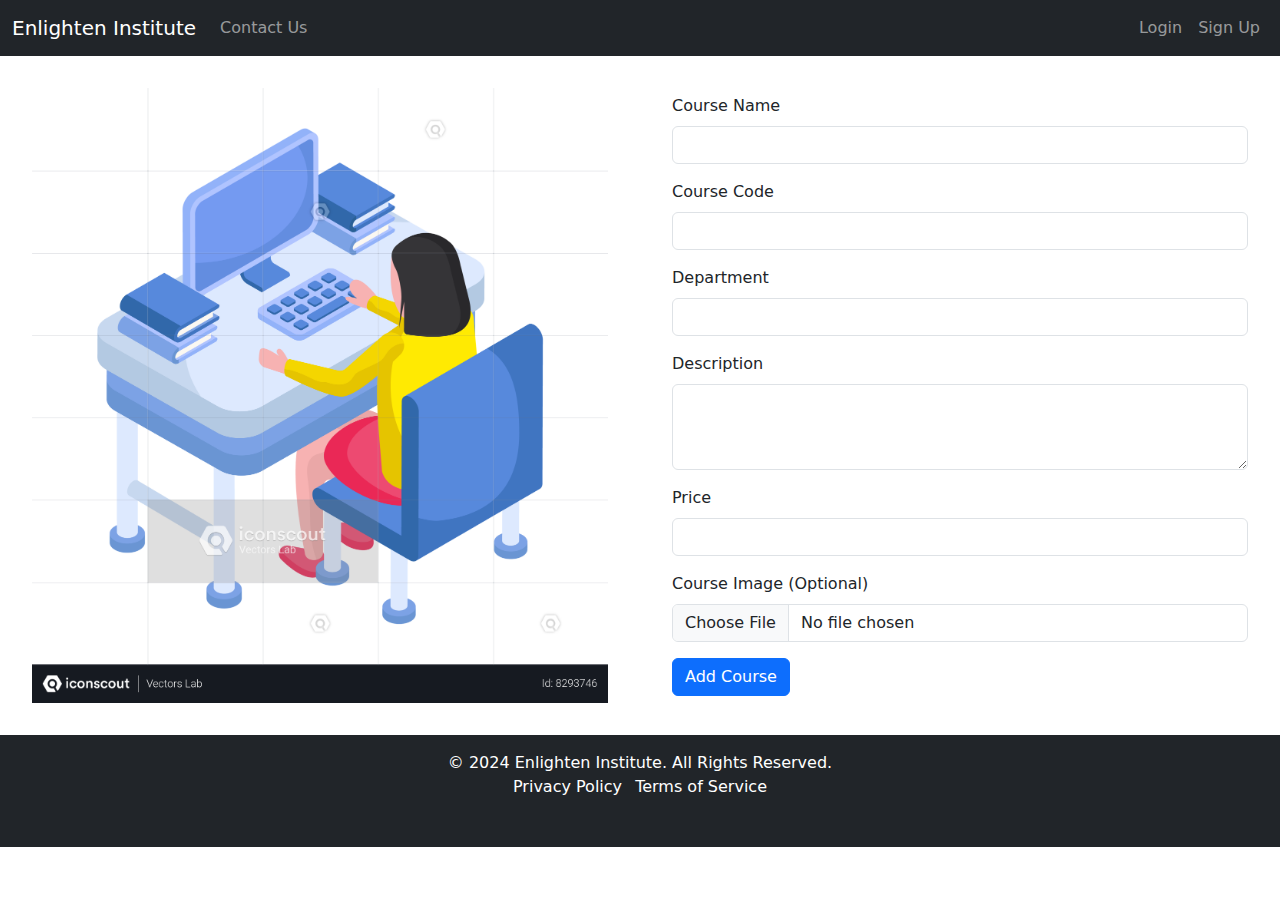
<file: add_course.html>
<!doctype html>
<html lang="en">
  <head>
    <meta charset="utf-8">
    <meta name="viewport" content="width=device-width, initial-scale=1">
    <title>Enligten E-School</title>
    <link href="https://cdn.jsdelivr.net/npm/bootstrap@5.3.3/dist/css/bootstrap.min.css" rel="stylesheet" integrity="sha384-QWTKZyjpPEjISv5WaRU9OFeRpok6YctnYmDr5pNlyT2bRjXh0JMhjY6hW+ALEwIH" crossorigin="anonymous">
  </head>
  <body>
    <!-- Navbar -->
    <div id="navbar"></div>

    <!-- add course Form -->

    <div class="d-flex flex-column flex-md-row justify-content-between align-items-center">
      <div class="w-50 m-3 p-3">
        <img src="images/Computer Class.png" alt="Sign In" class="img-fluid">
      </div>
      <div class="w-50 m-3 p-3">
        <form id="add-course" onsubmit="addCourse(event)" enctype="multipart/form-data">
          <div class="mb-3">
            <label for="course_name" class="form-label">Course Name</label>
            <input type="text" class="form-control" id="course_name" name="course_name" required>
          </div>
          <div class="mb-3">
            <label for="course_code" class="form-label">Course Code</label>
            <input type="text" class="form-control" id="course_code" name="course_code" required>
          </div>
          <div class="mb-3">
            <label for="department" class="form-label">Department</label>
            <select class="form-control" id="department" name="department" required></select>
          </div>
          <div class="mb-3">
            <label for="description" class="form-label">Description</label>
            <textarea class="form-control" id="description" rows="3" name="description" required></textarea>
          </div>
          <div class="mb-3">
            <label for="price" class="form-label">Price</label>
            <input type="number" step="0.01" class="form-control" id="price" name="price" required>
          </div>
          <div class="mb-3">
            <label for="image" class="form-label">Course Image (Optional)</label>
            <input type="file" class="form-control" id="image" name="image" accept="image/*">
          </div>
          <button type="submit" class="btn btn-primary">Add Course</button>
        </form>
      </div>
    </div>

    <div id="footer-placeholder"></div>

    <script src="./navbar.js"></script>
    <script src="./auth.js"></script>
    <script src="./app.js"></script>
    <script src="./footer.js"></script>
    <script>
        document.addEventListener("DOMContentLoaded", loadDepartmentsField);
        function loadDepartmentsField() {
        fetch("https://enlighten-institute-deployment.vercel.app/api/department/courselist/")
          .then((res) => res.json())
          .then((data) => {
            const departmentSelect = document.getElementById("department");
            data.forEach((item) => {
              const option = document.createElement("option");
              option.value = item.id;
              option.textContent = item.name;
              departmentSelect.appendChild(option);
            });
          })
          .catch((error) => {
            console.error("Error loading departments:", error);
          });}
    </script>
    <script src="https://cdn.jsdelivr.net/npm/bootstrap@5.3.3/dist/js/bootstrap.bundle.min.js" integrity="sha384-YvpcrYf0tY3lHB60NNkmXc5s9fDVZLESaAA55NDzOxhy9GkcIdslK1eN7N6jIeHz" crossorigin="anonymous"></script>
  </body>
</html>
</file>
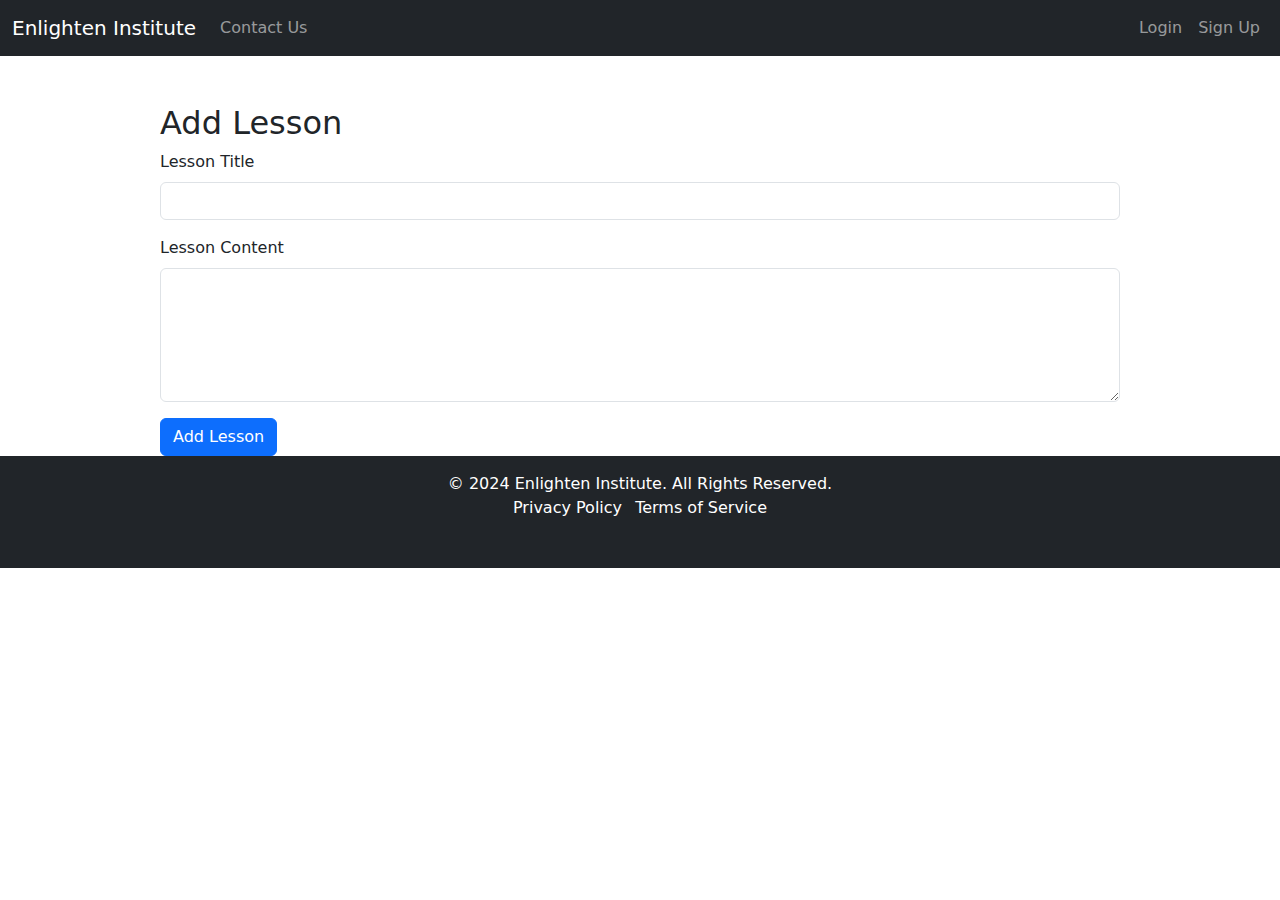
<file: add_lesson.html>
<!doctype html>
<html lang="en">
  <head>
    <meta charset="utf-8">
    <meta name="viewport" content="width=device-width, initial-scale=1">
    <title>Enligten E-School</title>
    <link href="https://cdn.jsdelivr.net/npm/bootstrap@5.3.3/dist/css/bootstrap.min.css" rel="stylesheet" integrity="sha384-QWTKZyjpPEjISv5WaRU9OFeRpok6YctnYmDr5pNlyT2bRjXh0JMhjY6hW+ALEwIH" crossorigin="anonymous">
  </head>
  <body>
    <!-- Navbar -->
    <div id="navbar"></div>

    <!-- add lesson Form -->

    <div class="mx-auto w-75 mt-5">
        <h2>Add Lesson</h2>
    <form id="add-lesson-form" onsubmit="addLesson(event)">
      <div class="mb-3">
        <label for="lesson_title" class="form-label">Lesson Title</label>
        <input type="text" class="form-control" id="lesson_title" name="lesson_title" required>
      </div>
      <div class="mb-3">
        <label for="lesson_content" class="form-label">Lesson Content</label>
        <textarea class="form-control" id="lesson_content" rows="5" name="lesson_content" required></textarea>
      </div>
      <!-- Add hidden courseId input field if needed -->
      <!-- <input type="hidden" id="course_id" name="course_id" value="1"> -->
      <button type="submit" class="btn btn-primary">Add Lesson</button>
    </form>
  </div>
    </div>

    <div id="footer-placeholder"></div>

    <script src="./navbar.js"></script>
    <script src="./auth.js"></script>
    <script src="./app.js"></script>
    <script src="./course_detail.js"></script>
    <script src="./footer.js"></script>
    <script>
      document.addEventListener("DOMContentLoaded",loadDepartments);
    </script>
    <script src="https://cdn.jsdelivr.net/npm/bootstrap@5.3.3/dist/js/bootstrap.bundle.min.js" integrity="sha384-YvpcrYf0tY3lHB60NNkmXc5s9fDVZLESaAA55NDzOxhy9GkcIdslK1eN7N6jIeHz" crossorigin="anonymous"></script>
  </body>
</html>
</file>
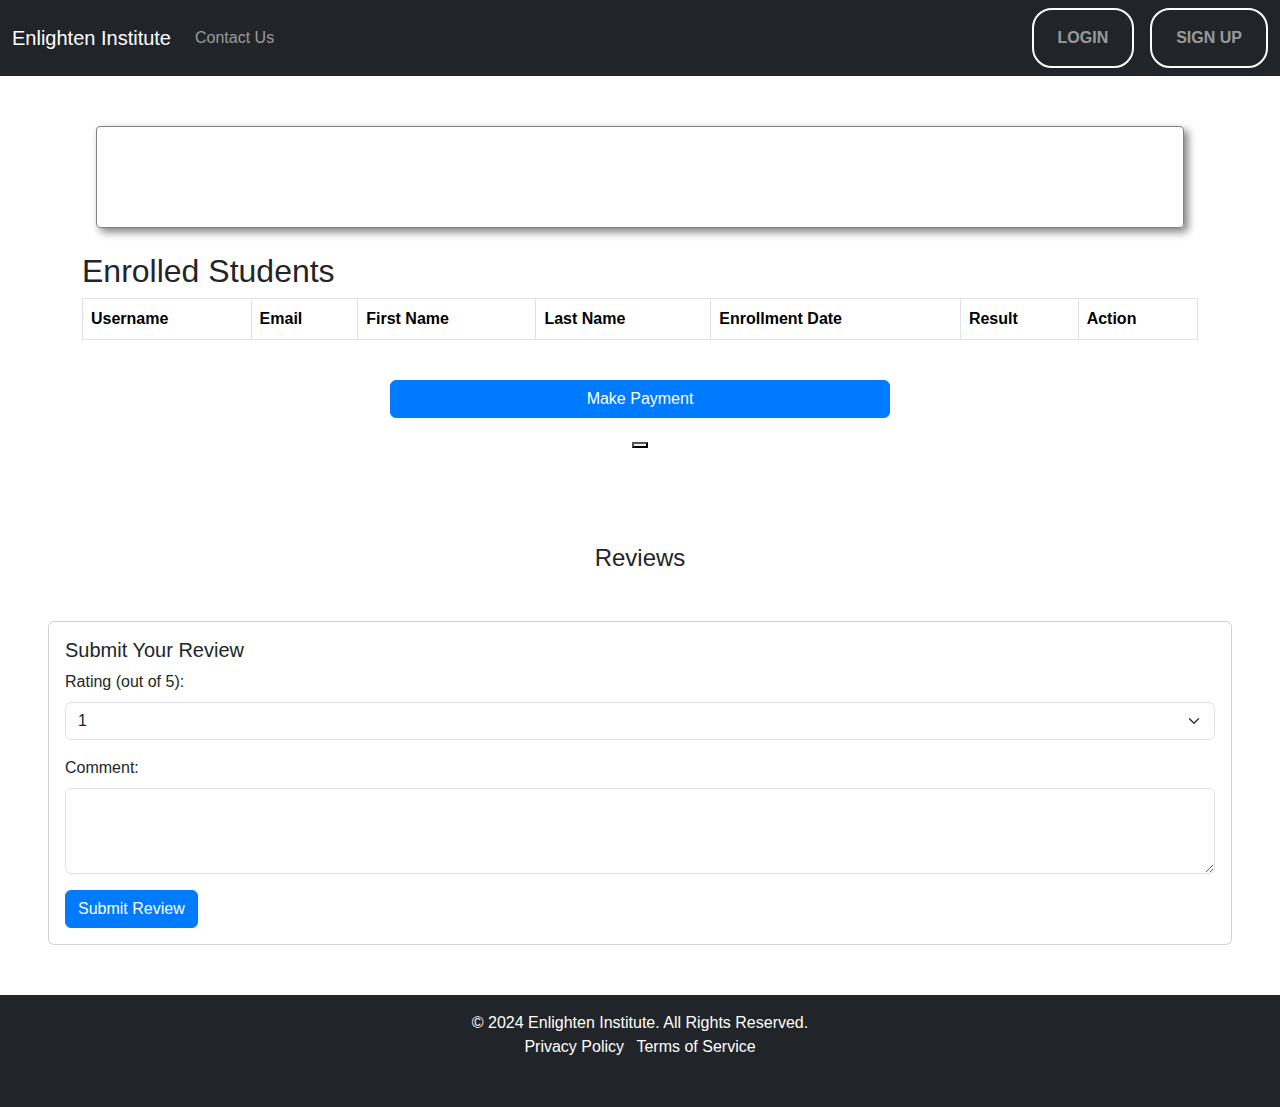
<file: course_detail.html>
<!DOCTYPE html>
<html lang="en">
  <head>
    <meta charset="utf-8" />
    <meta name="viewport" content="width=device-width, initial-scale=1" />
    <title>Enligten E-School</title>
    <link
      href="https://cdn.jsdelivr.net/npm/bootstrap@5.3.3/dist/css/bootstrap.min.css"
      rel="stylesheet"
      integrity="sha384-QWTKZyjpPEjISv5WaRU9OFeRpok6YctnYmDr5pNlyT2bRjXh0JMhjY6hW+ALEwIH"
      crossorigin="anonymous"
    />
    <link rel="stylesheet" href="./style.css" />
    <script src="https://js.stripe.com/v3/"></script>
    <script>
      // Initialize Stripe with your publishable key
      const stripe = Stripe('pk_test_51QEzLYJz8SUdaVoDYgT2H67ZOz8Jr5ozPgBHVwqyzoMWyucbIeCDksp3Vwwxwgvgxx3FbP7nmlSQCC9ekz8HVdZ700fa5wCvTx'); // Replace with your actual publishable key
  </script>
  </head>
  <body>
    <!-- Navbar -->
    <div id="navbar"></div>

    <!-- Course Detail -->
    
    <main>

      <div class="container customBox" id="result-container">
        <div id="result-con"></div>
        <div id="course-progress">
        </div>
      </div>

      <div class="container">
  
        <div id="course-detail">
  
          
        </div>
      </div>
  
      <!-- Lessons -->
  
      <div id="lessons">
  
          
      </div>

      <div class="container mt-4" id="enrolled_student">
        <h2>Enrolled Students</h2>
        <table class="table table-bordered" id="enrolled-students-table">
          <thead>
            <tr>
              <th>Username</th>
              <th>Email</th>
              <th>First Name</th>
              <th>Last Name</th>
              <th>Enrollment Date</th>
              <th>Result</th> 
              <th>Action</th> 
            </tr>
          </thead>
          <tbody id="enrolled-students-list">
            <!-- Enrolled students will be added here -->
          </tbody>
        </table>
      </div>
      
  

      <button class="btn btn-primary m-4 custom-btn" id="payment-btn" onclick="processPayment()">Make Payment<button>

    
    </main>
    
    <!-- Lesson Progress -->
    <div class="d-flex align-items-center justify-content-center"></div>
    <div class="row mx-auto m-5" id="lesson-progress"></div>

    <!-- Reviews Section -->
    <h4 class="text-center">Reviews</h4>
    <div id="reviews" class="m-5"></div>

        <!-- Review Form -->
        <div class="card p-3 m-5" id="review-from-section">
          <h5>Submit Your Review</h5>
          <form id="review-form">
              <div class="mb-3">
                  <label for="rating" class="form-label">Rating (out of 5):</label>
                  <select id="rating" class="form-select">
                      <option value="1">1</option>
                      <option value="2">2</option>
                      <option value="3">3</option>
                      <option value="4">4</option>
                      <option value="5">5</option>
                  </select>
              </div>
              <div class="mb-3">
                  <label for="comment" class="form-label">Comment:</label>
                  <textarea id="comment" class="form-control" rows="3"></textarea>
              </div>
              <button type="submit" class="btn btn-primary">Submit Review</button>
          </form>
      </div>
  </div>


    <div id="footer-placeholder"></div>

    <!-- Modal -->

    <!-- Edit Modal course -->
    <div
    class="modal fade"
    id="editModal"
    tabindex="-1"
    aria-labelledby="exampleModalLabel"
    aria-hidden="true"
  >
    <div class="modal-dialog">
      <div class="modal-content">
        <div class="modal-header">
          <h1 class="modal-title fs-5" id="exampleModalLabel">Edit Course</h1>
          <button
            type="button"
            class="btn-close"
            data-bs-dismiss="modal"
            aria-label="Close"
          ></button>
        </div>
        <div class="modal-body">
          <form id="edit-course" onsubmit="editCourse(event)" enctype="multipart/form-data">
            <div class="mb-3">
              <label for="edit_course_name" class="form-label">Course Name</label>
              <input
                type="text"
                class="form-control"
                id="edit_course_name"
                name="edit_course_name"
                required
              />
            </div>
            <div class="mb-3">
              <label for="edit_course_code" class="form-label">Course Code</label>
              <input
                type="text"
                class="form-control"
                id="edit_course_code"
                name="edit_course_code"
                required
              />
            </div>
            <div class="mb-3">
              <label for="editDescription" class="form-label">Description</label>
              <textarea
                class="form-control"
                id="editDescription"
                rows="3"
                name="editDescription"
                required
              ></textarea>
            </div>
            <div class="mb-3">
              <label for="edit_image" class="form-label">Course Image</label>
              <input
                type="file"
                class="form-control"
                id="edit_image"
                name="edit_image"
                accept="image/*"
              />
            </div>
          <!-- Price input field -->
          <div class="mb-3">
            <label for="edit_price" class="form-label">Price</label>
            <input
              type="number"
              class="form-control"
              id="edit_price"
              name="edit_price"
              placeholder="Enter price"
              step="0.01"
              required
            />
          </div>         
            <button type="submit" class="btn btn-primary">
              Save Changes
            </button>
          </form>
        </div>
      </div>
    </div>
  </div>

  <!-- Edit Review Modal -->
<div class="modal fade" id="editReviewModal" tabindex="-1" aria-labelledby="editReviewModalLabel" aria-hidden="true">
  <div class="modal-dialog">
    <div class="modal-content">
      <div class="modal-header">
        <h5 class="modal-title" id="editReviewModalLabel">Edit Review</h5>
        <button type="button" class="btn-close" data-bs-dismiss="modal" aria-label="Close"></button>
      </div>
      <div class="modal-body">
        <form id="editReviewForm">
          <div class="mb-3">
            <label for="rating" class="form-label">Rating (out of 5):</label>
            <select id="rating" class="form-select">
                <option value="1">1</option>
                <option value="2">2</option>
                <option value="3">3</option>
                <option value="4">4</option>
                <option value="5">5</option>
            </select>
        </div>
          <div class="mb-3">
            <label for="editReviewText" class="form-label">Review</label>
            <textarea class="form-control" id="editReviewText" rows="3"></textarea>
          </div>
          <button type="button" class="btn btn-primary" onclick="submitEditedReview()">Save changes</button>
        </form>
      </div>
    </div>
  </div>
</div>
  
    <script src="./navbar.js"></script>
    <script src="./auth.js"></script>
    <script src="./app.js"></script>
    <script src="./course_detail.js"></script>
    <script src="./footer.js"></script>
    <script src="https://code.jquery.com/jquery-3.6.0.min.js"></script>
    <script
      src="https://cdn.jsdelivr.net/npm/bootstrap@5.3.3/dist/js/bootstrap.bundle.min.js"
      integrity="sha384-YvpcrYf0tY3lHB60NNkmXc5s9fDVZLESaAA55NDzOxhy9GkcIdslK1eN7N6jIeHz"
      crossorigin="anonymous"
    ></script>
    <script>
      document.addEventListener("DOMContentLoaded", getCourseDetail);
      document.addEventListener("DOMContentLoaded", getLessons);
      const courseId = getQueryParams("id");
      if (localStorage.getItem(`course_enrolled_${courseId}`) === 'true') {
            document.getElementById("payment-btn").style.display = "none";
          } else {
            document.getElementById("payment-btn").style.display = "block";
          }
      if(localStorage.getItem("user_type") === 'teacher'){
        document.getElementById("payment-btn").style.display = "none";
        document.getElementById("review-from-section").style.display = 'none'
      }
    </script>
  </body>
</html>
</file>
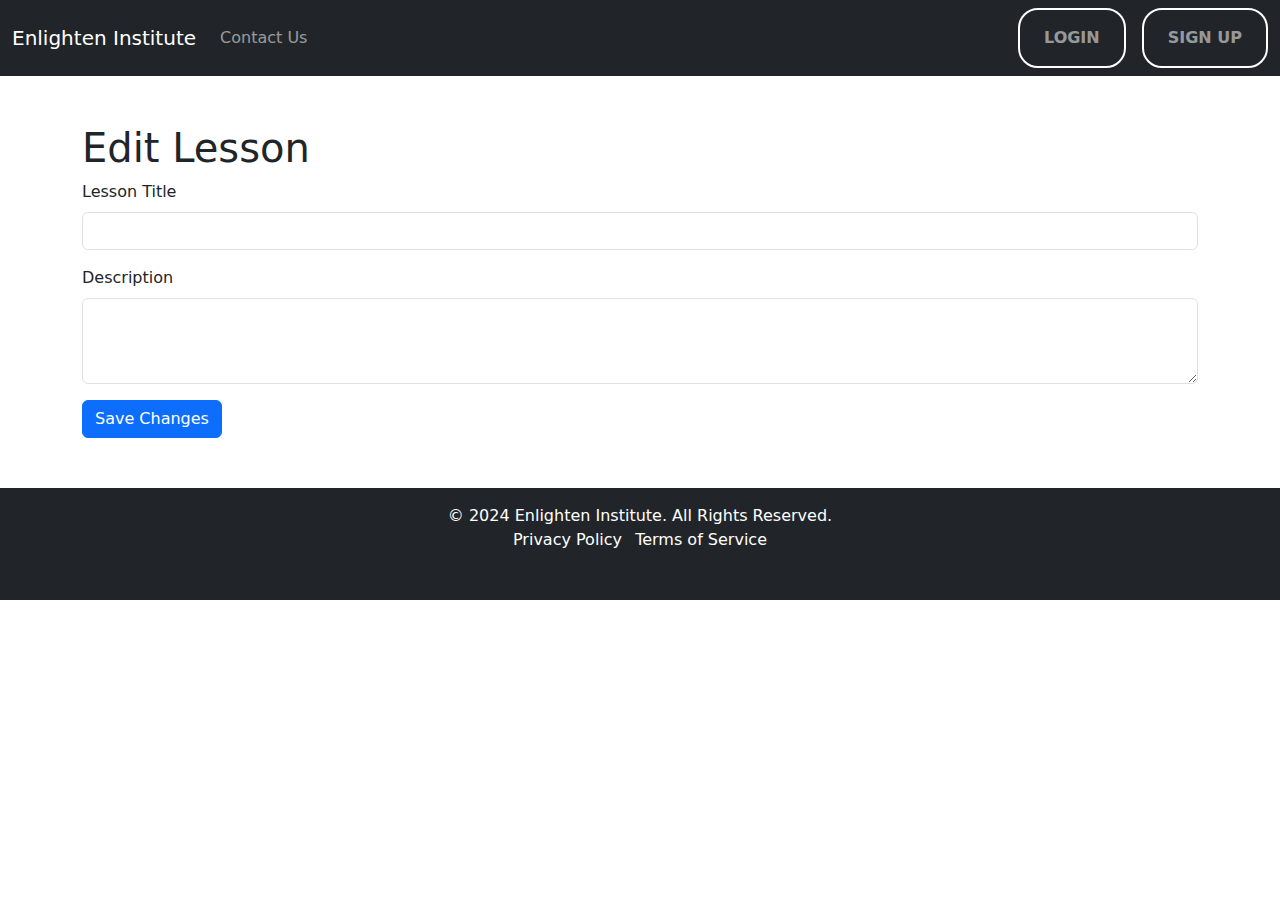
<file: editlesson.html>
<!doctype html>
<html lang="en">
  <head>
    <meta charset="utf-8">
    <meta name="viewport" content="width=device-width, initial-scale=1">
    <title>Enligten E-School</title>
    <link rel="stylesheet" href="./style.css">
    <link href="https://cdn.jsdelivr.net/npm/bootstrap@5.3.3/dist/css/bootstrap.min.css" rel="stylesheet" integrity="sha384-QWTKZyjpPEjISv5WaRU9OFeRpok6YctnYmDr5pNlyT2bRjXh0JMhjY6hW+ALEwIH" crossorigin="anonymous">
  </head>
  <body>
    <!-- Navbar -->
    <div id="navbar"></div>


      <div class="main">
        <!-- User Info -->
      <div class="w-75 mx-auto" id="userDetails"></div>

       


      <!-- All course -->
      <div class="row w-75 mx-auto mt-5" id="all-courses"></div>
      </div>

      <div class="container">
        <h1>Edit Lesson</h1>
        <form id="edit-lesson" onsubmit="editLesson(event)">
          <div class="mb-3">
            <label for="edit_title" class="form-label">Lesson Title</label>
            <input type="text" class="form-control" id="edit_title" name="edit_title" required>
          </div>
          <div class="mb-3">
            <label for="edit_content" class="form-label">Description</label>
            <textarea class="form-control" id="edit_content" rows="3" name="edit_content" required></textarea>
          </div>
          <button type="submit" class="btn btn-primary">Save Changes</button>
        </form>
      </div>

      <div id="footer-placeholder"></div>

    <script src="./navbar.js"></script>
    <script src="./auth.js"></script>
    <script src="./app.js"></script>
    <script src="./enrolled_course.js"></script>
    <script src="./editlesson.js"></script>
    <script src="./footer.js"></script>
    <script>
        document.addEventListener('DOMContentLoaded', getLessonDetail);
        document.addEventListener('DOMContentLoaded', handlePageLoad);
    </script>
    <script>
      // Function to check if user is logged in
      function isLoggedIn() {
          const authToken = localStorage.getItem('authToken'); // Adjust this based on how you store authentication token

          // Return true if authToken exists (user is logged in), false otherwise
          return authToken !== null;
      }

      // Function to toggle user container visibility based on login status
      function toggleUserContainerVisibility() {
          const userContainer = document.getElementById('userDetails');

          if (isLoggedIn()) {
              userDetails();
              userContainer.style.display = 'flex'; // Show user container
          } else {
              userContainer.style.display = 'none'; // Hide user container
          }
      }

      // Call toggleUserContainerVisibility initially and whenever needed
      toggleUserContainerVisibility();

      // Example: Call userDetails function to fetch and display user details
      
  </script>
    <script src="https://cdn.jsdelivr.net/npm/bootstrap@5.3.3/dist/js/bootstrap.bundle.min.js" integrity="sha384-YvpcrYf0tY3lHB60NNkmXc5s9fDVZLESaAA55NDzOxhy9GkcIdslK1eN7N6jIeHz" crossorigin="anonymous"></script>
  </body>
</html>
</file>
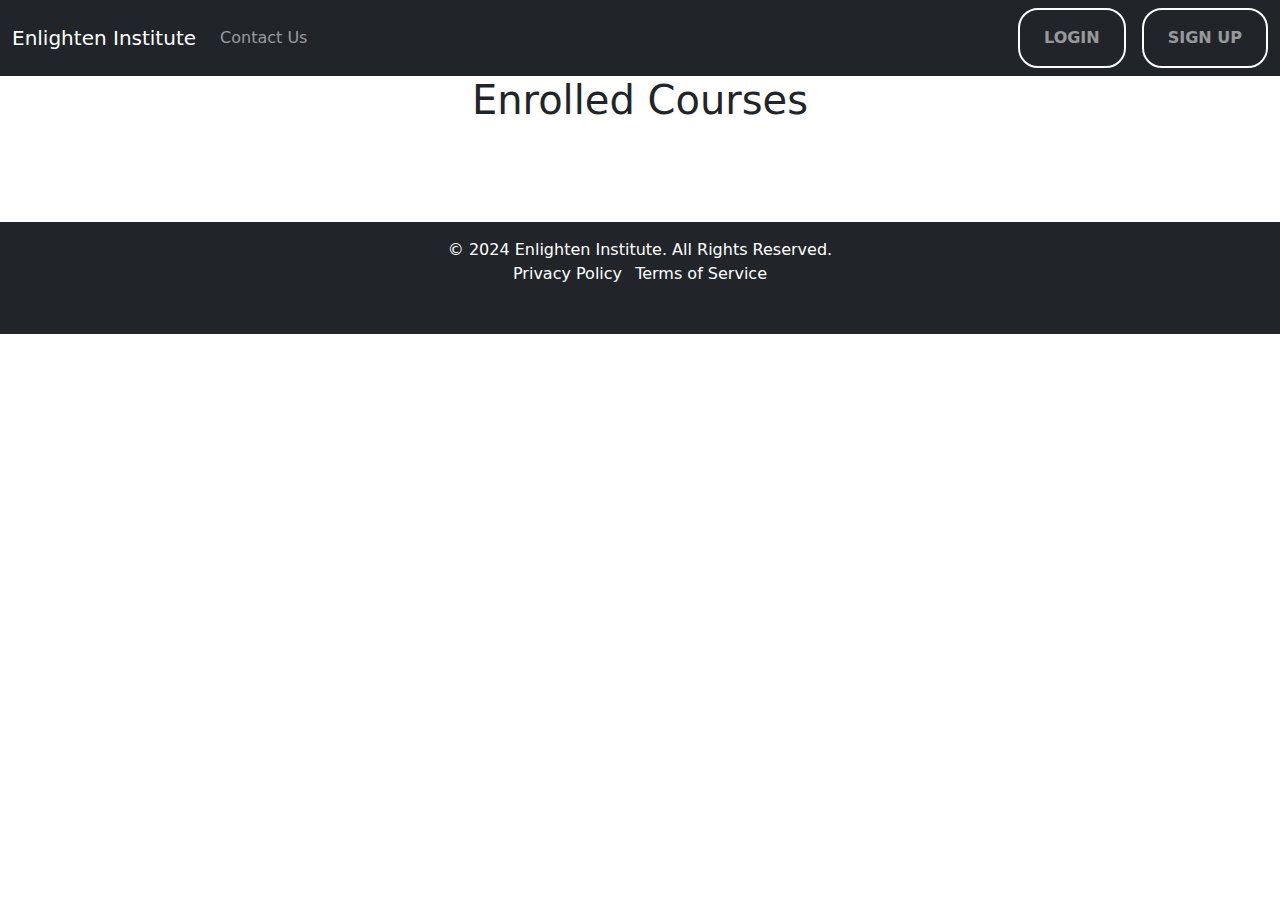
<file: enrolled_course.html>
<!doctype html>
<html lang="en">
  <head>
    <meta charset="utf-8">
    <meta name="viewport" content="width=device-width, initial-scale=1">
    <title>Enligten E-School</title>
    <link rel="stylesheet" href="./style.css">
    <link href="https://cdn.jsdelivr.net/npm/bootstrap@5.3.3/dist/css/bootstrap.min.css" rel="stylesheet" integrity="sha384-QWTKZyjpPEjISv5WaRU9OFeRpok6YctnYmDr5pNlyT2bRjXh0JMhjY6hW+ALEwIH" crossorigin="anonymous">
  </head>
  <body>
    <!-- Navbar -->
    <div id="navbar"></div>


      <!-- All Enrolled Courses -->
       <div class="enrolled-container">
        <h1 class="text-center"> Enrolled Courses</h1>
      <div class="row w-75 mx-auto mt-5" id="all-enrolled-courses"></div>
       </div>

      </div>

    
      <div id="footer-placeholder"></div>

    <script src="./navbar.js"></script>
    <script src="./auth.js"></script>
    <script src="./app.js"></script>
    <script src="./enrolled_course.js"></script>
    <script src="./footer.js"></script>
    <script>
      document.addEventListener("DOMContentLoaded",enrolledCourses);
      document.addEventListener("DOMContentLoaded",showResult);
    </script>
    <script src="https://cdn.jsdelivr.net/npm/bootstrap@5.3.3/dist/js/bootstrap.bundle.min.js" integrity="sha384-YvpcrYf0tY3lHB60NNkmXc5s9fDVZLESaAA55NDzOxhy9GkcIdslK1eN7N6jIeHz" crossorigin="anonymous"></script>
  </body>
</html>
</file>
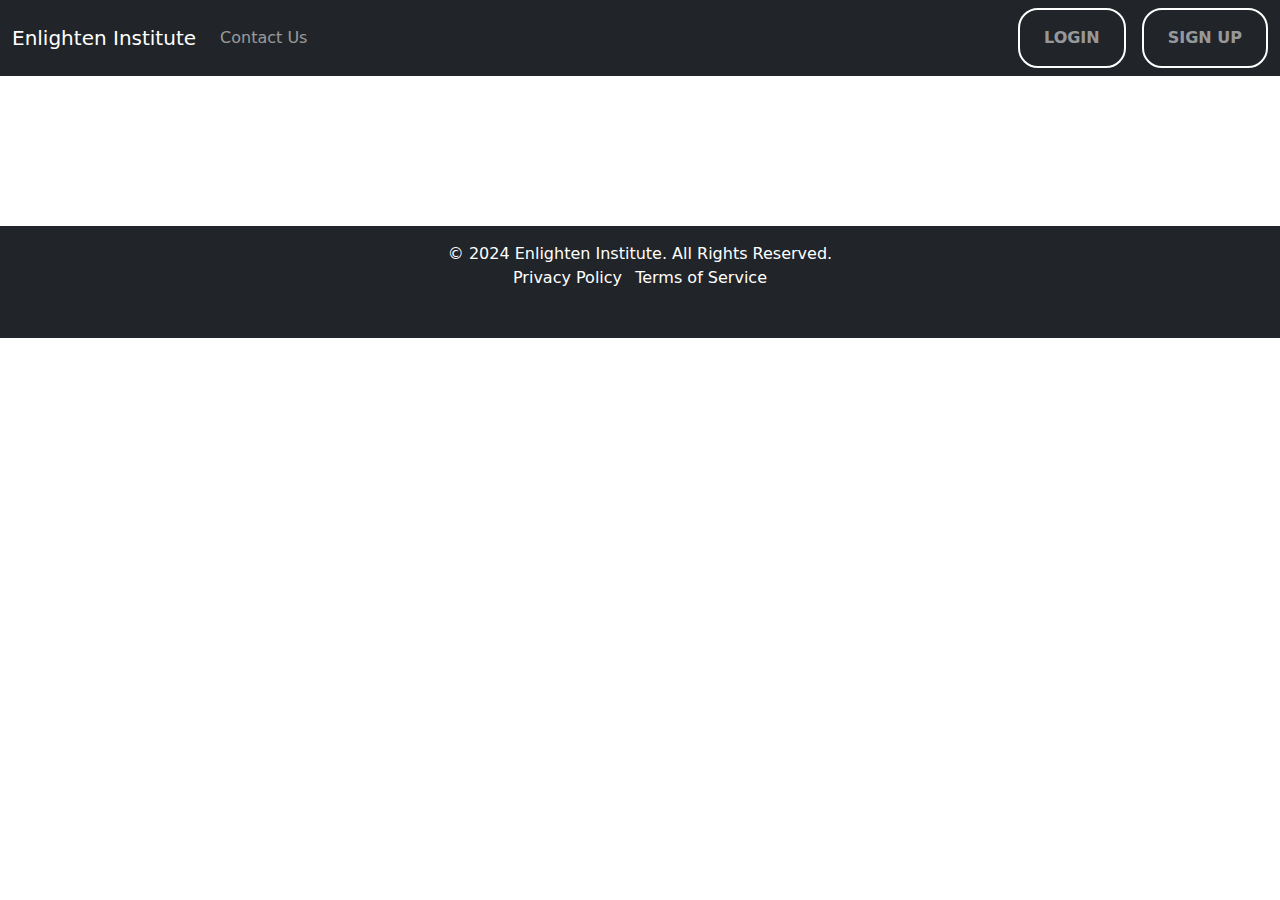
<file: lesson_details.html>
<!doctype html>
<html lang="en">
  <head>
    <meta charset="utf-8">
    <meta name="viewport" content="width=device-width, initial-scale=1">
    <title>Enligten E-School</title>
    <link rel="stylesheet" href="./style.css">
    <link href="https://cdn.jsdelivr.net/npm/bootstrap@5.3.3/dist/css/bootstrap.min.css" rel="stylesheet" integrity="sha384-QWTKZyjpPEjISv5WaRU9OFeRpok6YctnYmDr5pNlyT2bRjXh0JMhjY6hW+ALEwIH" crossorigin="anonymous">
  </head>
  <body>
    <!-- Navbar -->
    <div id="navbar"></div>

    <main>
        <div id="lessons-con">

        </div>
    </main>

    <div id="footer-placeholder"></div>

    <script src="./navbar.js"></script>
    <script src="./auth.js"></script>
    <script src="./app.js"></script>
    <script src="./enrolled_course.js"></script>
    <script src="./lesson_details.js"></script>
    <script src="./footer.js"></script>
    <script src="https://cdn.jsdelivr.net/npm/bootstrap@5.3.3/dist/js/bootstrap.bundle.min.js" integrity="sha384-YvpcrYf0tY3lHB60NNkmXc5s9fDVZLESaAA55NDzOxhy9GkcIdslK1eN7N6jIeHz" crossorigin="anonymous"></script>
  </body>
</html>
</file>
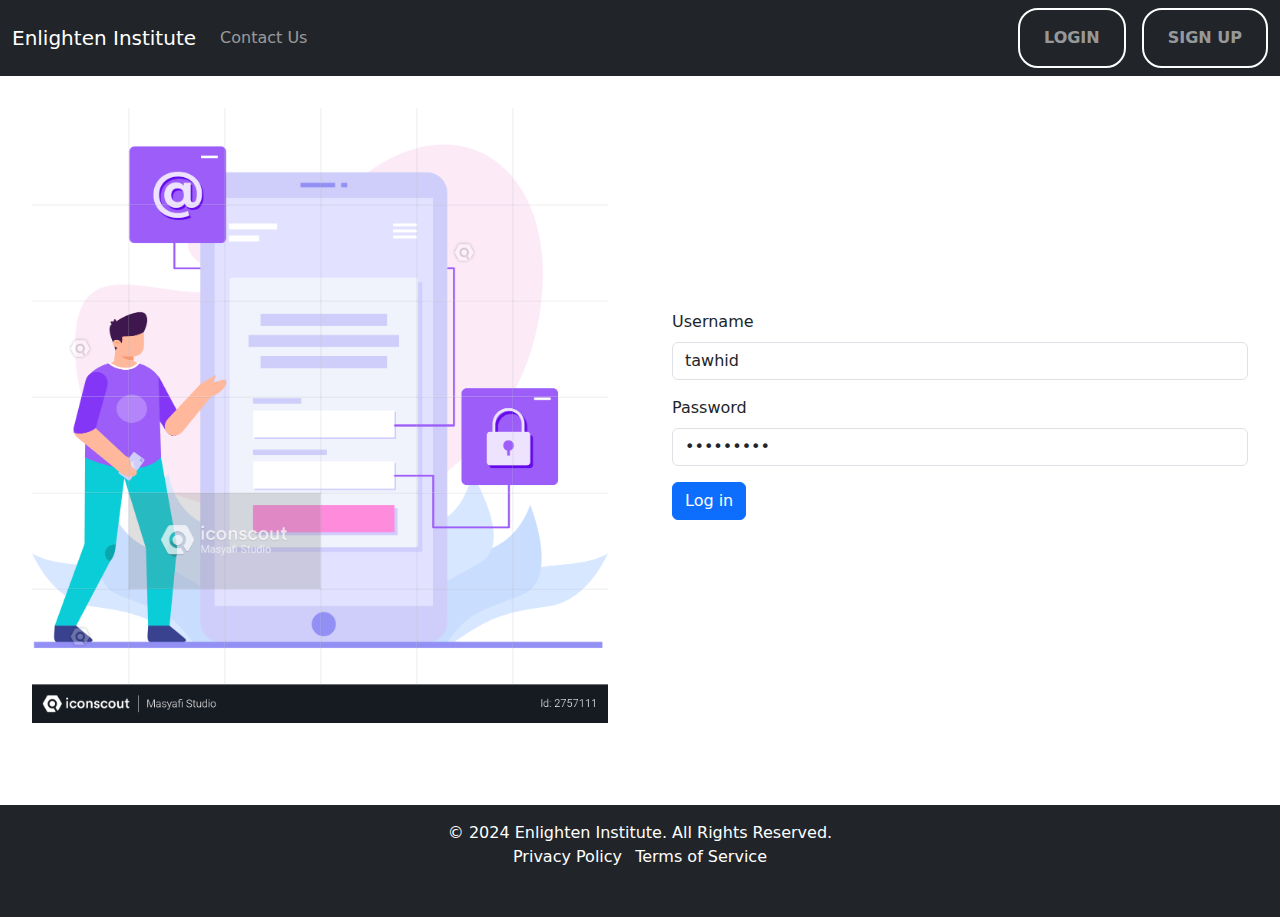
<file: login.html>
<!doctype html>
<html lang="en">
  <head>
    <meta charset="utf-8">
    <meta name="viewport" content="width=device-width, initial-scale=1">
    <title>Enligten E-School</title>
    <link rel="stylesheet" href="./style.css">
    <link href="https://cdn.jsdelivr.net/npm/bootstrap@5.3.3/dist/css/bootstrap.min.css" rel="stylesheet" integrity="sha384-QWTKZyjpPEjISv5WaRU9OFeRpok6YctnYmDr5pNlyT2bRjXh0JMhjY6hW+ALEwIH" crossorigin="anonymous">
  </head>
  <body>
    <!-- Navbar -->
    <div id="navbar"></div>

    
    <div class="d-flex flex-column flex-md-row justify-content-between align-items-center">
      <div class="w-50 m-3 p-3">
        <img src="images/Login.png" alt="Sign In" class="img-fluid">
      </div>
      <!-- login form -->
    <div class="w-50 m-3 p-3">
      <form class="row g-3" onsubmit="handleLogin(event)" id="login-form">
          <div class="col-12">
            <label for="username" class="form-label">Username</label>
            <input type="username" class="form-control" id="username" name="username" value="tawhid">
          </div>
          <div class="col-12">
            <label for="password" class="form-label">Password</label>
            <input type="password" class="form-control" id="password" name="password" value="abcd1234%">
          </div>
          <div class="col-12">
            <button type="submit" class="btn btn-primary">Log in</button>
          </div>
        </form>
  </div>
    </div>
    
    <div class="text-center text-danger" id="error-message"></div>

    <div id="footer-placeholder"></div>

    <script src="./auth.js"></script>
    <script src="./app.js"></script>
    <script src="./navbar.js"></script>
    <script src="./footer.js"></script>
  </script>
    <script src="https://cdn.jsdelivr.net/npm/bootstrap@5.3.3/dist/js/bootstrap.bundle.min.js" integrity="sha384-YvpcrYf0tY3lHB60NNkmXc5s9fDVZLESaAA55NDzOxhy9GkcIdslK1eN7N6jIeHz" crossorigin="anonymous"></script>
  </body>
</html>
</file>
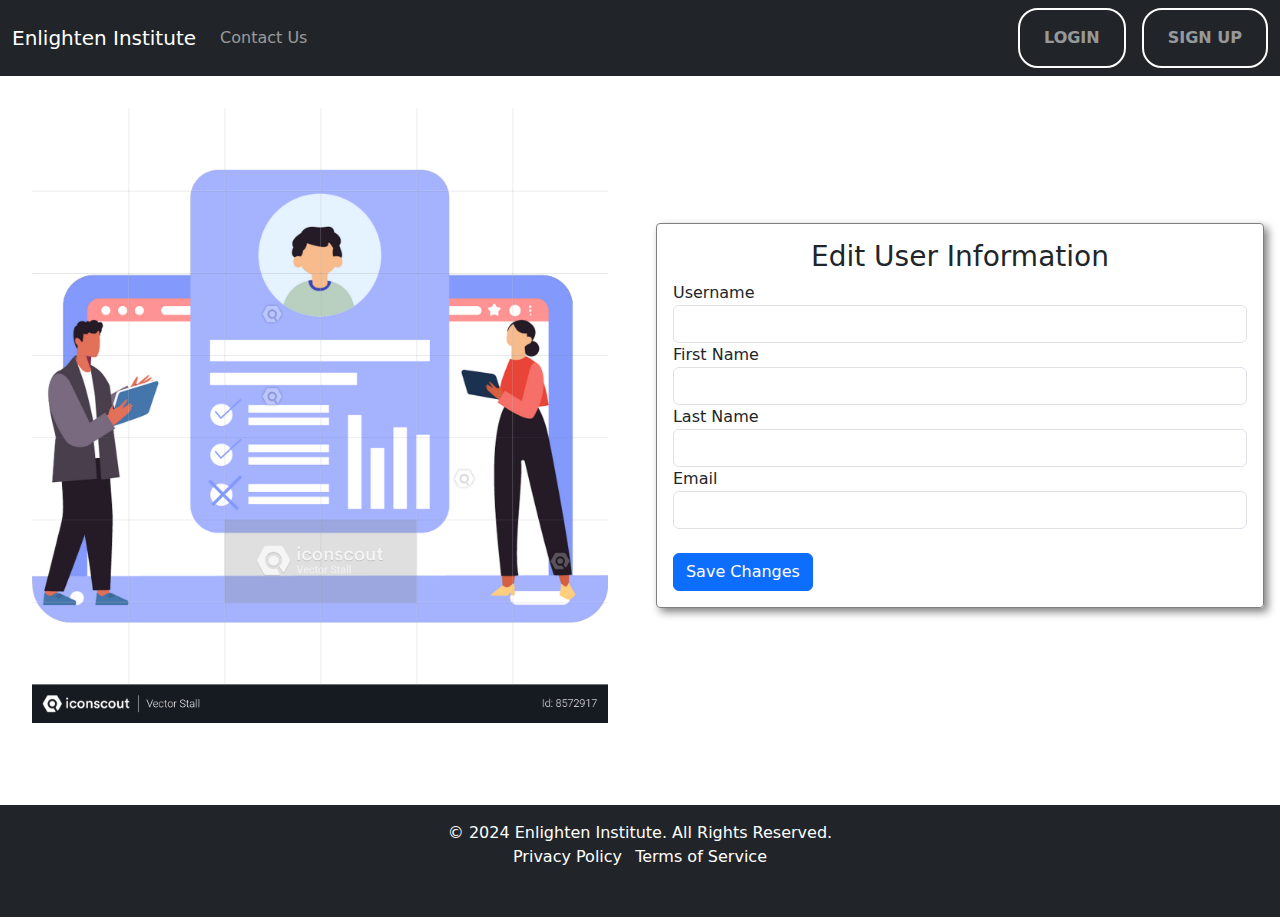
<file: profile.html>
<!DOCTYPE html>
<html lang="en">
  <head>
    <meta charset="utf-8" />
    <meta name="viewport" content="width=device-width, initial-scale=1" />
    <title>Enlighten E-School</title>
    <link rel="stylesheet" href="./style.css" />
    <link
      href="https://cdn.jsdelivr.net/npm/bootstrap@5.3.3/dist/css/bootstrap.min.css"
      rel="stylesheet"
      integrity="sha384-QWTKZyjpPEjISv5WaRU9OFeRpok6YctnYmDr5pNlyT2bRjXh0JMhjY6hW+ALEwIH"
      crossorigin="anonymous"
    />
  </head>
  <body>
    <!-- Navbar -->
    <div id="navbar"></div>

    <div class="d-flex flex-column flex-md-row justify-content-between align-items-center">
      <div class="w-50 m-3 p-3">
        <img src="images/profile.png" alt="Sign In" class="img-fluid">
      </div>
      <div id="user-edit" class="w-50 m-3 p-3 edit_user">
        <h3 class="h3 text-center">Edit User Information</h3>
        <form id="editUserForm">
          <div class="form-group">
            <label for="editUsername">Username</label>
            <input type="text" class="form-control" id="editUsername" required />
          </div>
          <div class="form-group">
            <label for="editFirstName">First Name</label>
            <input type="text" class="form-control" id="editFirstName" required />
          </div>
          <div class="form-group">
            <label for="editLastName">Last Name</label>
            <input type="text" class="form-control" id="editLastName" required />
          </div>
          <div class="form-group">
            <label for="editEmail">Email</label>
            <input type="email" class="form-control" id="editEmail" required />
          </div>
          <button type="submit" class="btn btn-primary mt-4">Save Changes</button>
        </form>
      </div>
    </div>

    <div id="footer-placeholder"></div>

    <script src="./navbar.js"></script>
    <script src="./auth.js"></script>
    <script src="./app.js"></script>
    <script src="./footer.js"></script>
    <script
      src="https://cdn.jsdelivr.net/npm/bootstrap@5.3.3/dist/js/bootstrap.bundle.min.js"
      integrity="sha384-YvpcrYf0tY3lHB60NNkmXc5s9fDVZLESaAA55NDzOxhy9GkcIdslK1eN7N6jIeHz"
      crossorigin="anonymous"
    ></script>
    <script>
      // Function to fetch and populate user data
      const userEdit = () => {
        const token = localStorage.getItem("authToken");

        fetch("https://enlighten-institute-deployment.vercel.app/api/auth/user/", {
          method: "GET",
          headers: {
            "Content-Type": "application/json",
            Authorization: `Token ${token}`,
          },
        })
          .then((response) => response.json())
          .then((data) => {
            // Populate the edit form with user data
            document.getElementById("editUsername").value = data.username;
            document.getElementById("editFirstName").value = data.first_name;
            document.getElementById("editLastName").value = data.last_name;
            document.getElementById("editEmail").value = data.email;
          })
          .catch((error) => {
            console.error("Error fetching user data:", error);
            alert("Failed to fetch user data. Please try again.");
          });
      };

      // Function to handle form submission and update user info
      const editUserInfo = (event) => {
        event.preventDefault();
        const token = localStorage.getItem("authToken");
        const username = document.getElementById("editUsername").value;
        const firstName = document.getElementById("editFirstName").value;
        const lastName = document.getElementById("editLastName").value;
        const email = document.getElementById("editEmail").value;

        const data = {
          username: username,
          first_name: firstName,
          last_name: lastName,
          email: email,
        };

        fetch("https://enlighten-institute-deployment.vercel.app/api/auth/user/update/", {
          method: "PUT",
          headers: {
            "Content-Type": "application/json",
            Authorization: `Token ${token}`,
          },
          body: JSON.stringify(data),
        })
          .then((response) => {
            if (!response.ok) {
              throw new Error("Failed to update user information.");
            }
            return response.json();
          })
          .then((data) => {
            userEdit(); // Refresh user details
            window.location.href = "./index.html";
          })
          .catch((error) => {
            console.error("Error updating user information:", error);
          });
      };

      document.addEventListener("DOMContentLoaded", userEdit);
      document
        .getElementById("editUserForm")
        .addEventListener("submit", editUserInfo);
    </script>
  </body>
</html>
</file>
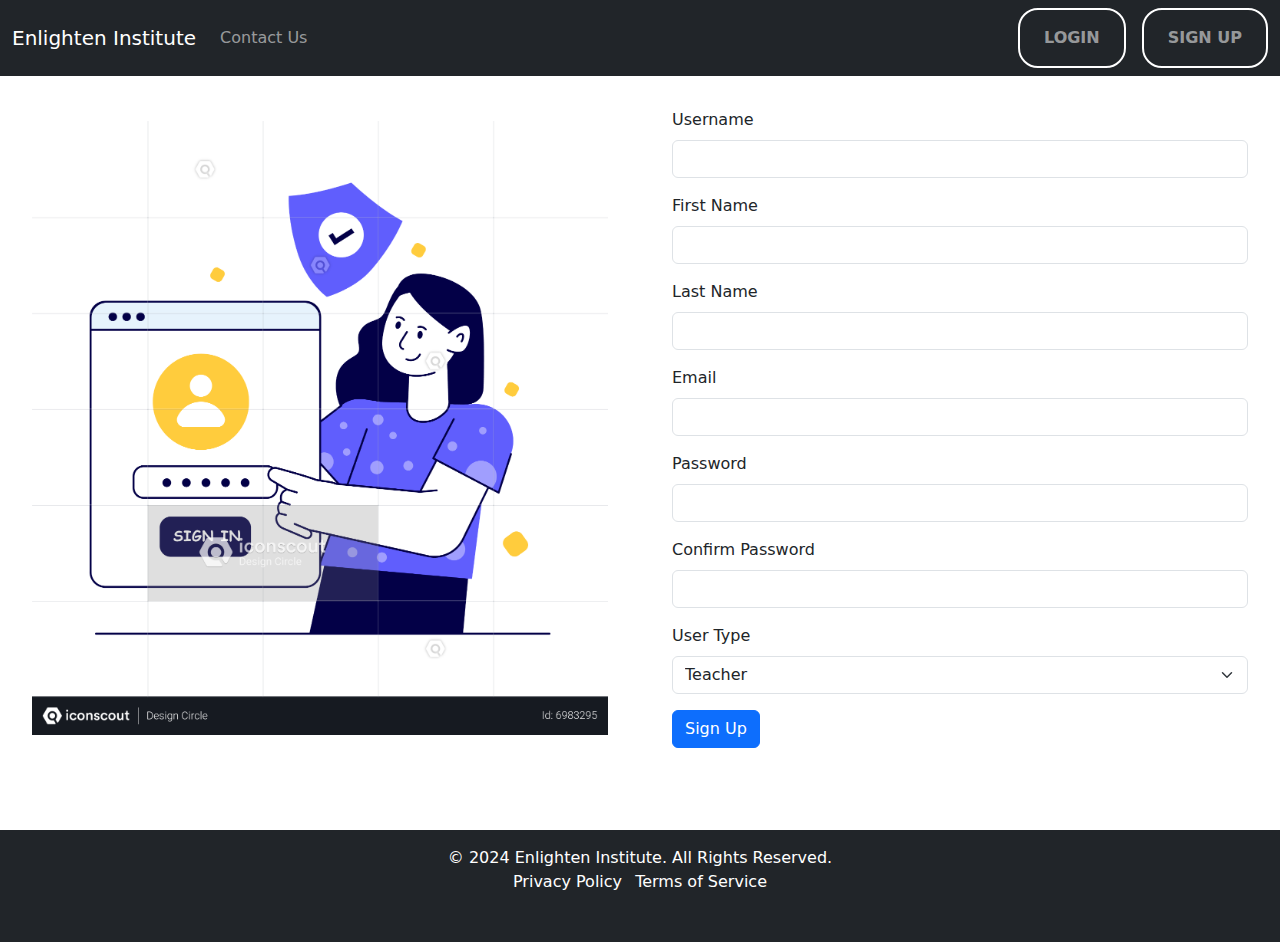
<file: registration.html>
<!DOCTYPE html>
<html lang="en">
  <head>
    <meta charset="utf-8" />
    <meta name="viewport" content="width=device-width, initial-scale=1" />
    <title>Enligten E-School</title>
    <link rel="stylesheet" href="style.css" />
    <link
      href="https://cdn.jsdelivr.net/npm/bootstrap@5.3.3/dist/css/bootstrap.min.css"
      rel="stylesheet"
      integrity="sha384-QWTKZyjpPEjISv5WaRU9OFeRpok6YctnYmDr5pNlyT2bRjXh0JMhjY6hW+ALEwIH"
      crossorigin="anonymous"
    />
  </head>
  <body>
    <!-- Navbar -->
    <div id="navbar"></div>

    <div class="d-flex flex-column flex-md-row justify-content-between align-items-center">
      <div class="w-50 m-3 p-3">
        <img src="images/Sign In.png" alt="Sign In" class="img-fluid">
      </div>

      <!-- Register Form -->
      <div class="w-50 m-3 p-3">
        <form class="row g-3" onsubmit="handleRegistration(event)" id="registration-form">
          <div class="col-12">
            <label for="username" class="form-label">Username</label>
            <input
              type="text"
              class="form-control"
              id="username"
              name="username"
              required
            />
          </div>
          <div class="col-12">
            <label for="first_name" class="form-label">First Name</label>
            <input
              type="text"
              class="form-control"
              id="first_name"
              name="first_name"
              required
            />
          </div>
          <div class="col-12">
            <label for="last_name" class="form-label">Last Name</label>
            <input
              type="text"
              class="form-control"
              id="last_name"
              name="last_name"
              required
            />
          </div>
          <div class="col-12">
            <label for="email" class="form-label">Email</label>
            <input
              type="email"
              class="form-control"
              id="email"
              name="email"
              required
            />
          </div>
          <div class="col-12">
            <label for="password1" class="form-label">Password</label>
            <input
              type="password"
              class="form-control"
              id="password1"
              name="password1"
              required
            />
          </div>
          <div class="col-12">
            <label for="password2" class="form-label">Confirm Password</label>
            <input
              type="password"
              class="form-control"
              id="password2"
              name="password2"
              required
            />
          </div>
          <div class="col-12">
            <label for="user_type" class="form-label">User Type</label>
            <select
              class="form-select"
              id="user_type"
              name="user_type"
              required
            >
              <option value="teacher">Teacher</option>
              <option value="student">Student</option>
            </select>
          </div>
          <div class="col-12">
            <button type="submit" class="btn btn-primary">Sign Up</button>
          </div>
        </form>
      </div>
    </div>

    <div id="footer-placeholder"></div>

    <script src="./auth.js"></script>
    <script src="./app.js"></script>
    <script src="./navbar.js"></script>
    <script src="./footer.js"></script>
    <script
      src="https://cdn.jsdelivr.net/npm/bootstrap@5.3.3/dist/js/bootstrap.bundle.min.js"
      integrity="sha384-YvpcrYf0tY3lHB60NNkmXc5s9fDVZLESaAA55NDzOxhy9GkcIdslK1eN7N6jIeHz"
      crossorigin="anonymous"
    ></script>
  </body>
</html>
</file>
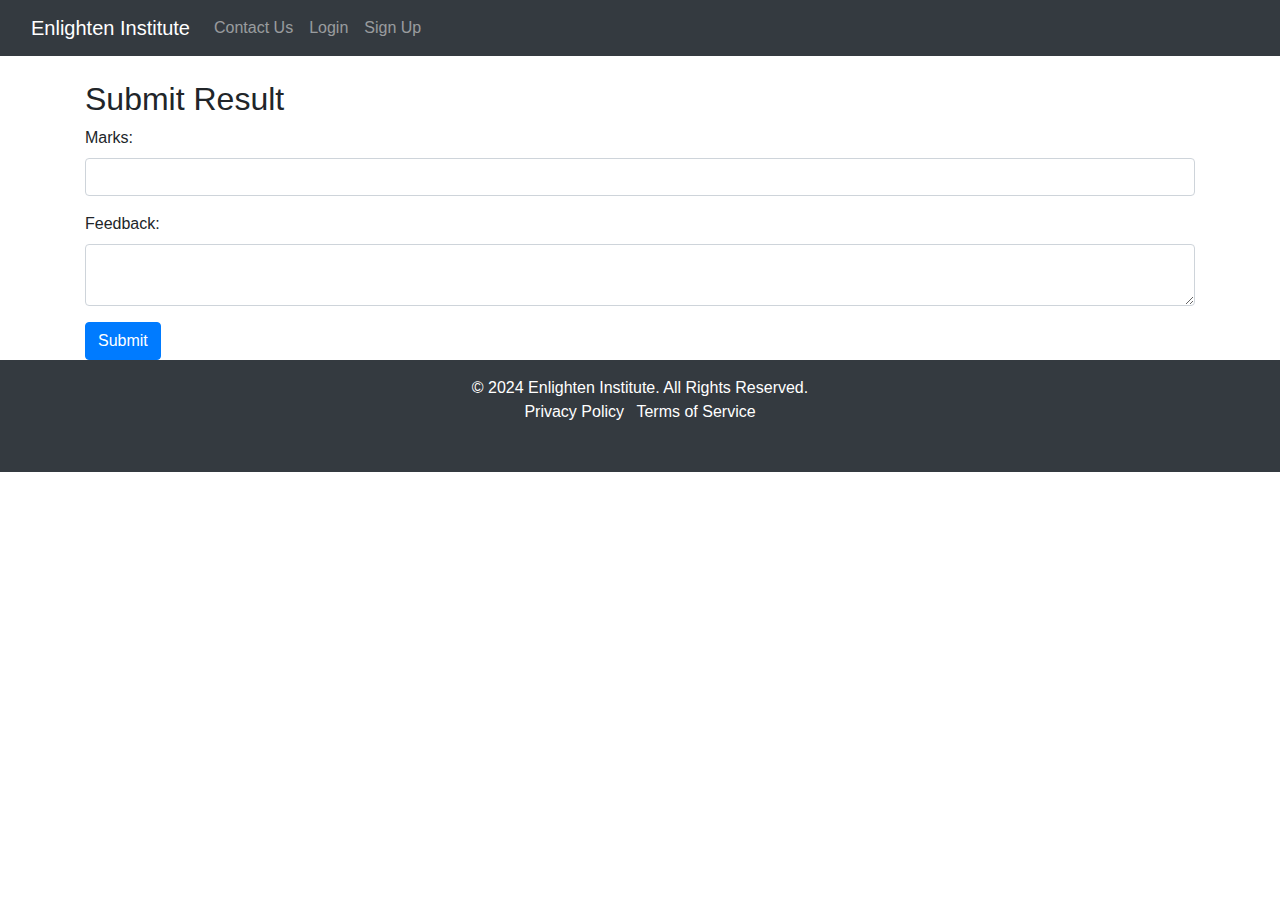
<file: submit_result.html>
<!DOCTYPE html>
<html lang="en">
  <head>
    <meta charset="UTF-8" />
    <meta name="viewport" content="width=device-width, initial-scale=1.0" />
    <title>Submit Result</title>
    <link
      href="https://maxcdn.bootstrapcdn.com/bootstrap/4.5.2/css/bootstrap.min.css"
      rel="stylesheet"
    />
  </head>
  <body>

    <!-- Navbar -->
    <div id="navbar"></div>

    <div class="container mt-4">
        <h2 id="formTitle">Submit Result</h2>
      <form id="resultForm">
        <input type="hidden" id="enrollmentId" name="enrollmentId" />
        <div class="form-group">
          <label for="marks">Marks:</label>
          <input
            type="text"
            class="form-control"
            id="marks"
            name="marks"
            required
          />
        </div>
        <div class="form-group">
          <label for="feedback">Feedback:</label>
          <textarea
            class="form-control"
            id="feedback"
            name="feedback"
            required
          ></textarea>
        </div>
        <button type="button" class="btn btn-primary" onclick="submitResult(event)">
          Submit
        </button>
      </form>
    </div>

    <div id="footer-placeholder"></div>

    <script src="./navbar.js"></script>
    <script src="./auth.js"></script>
    <script src="./app.js"></script>
    <script src="./course_detail.js"></script>
    <script src="./footer.js"></script>
    <script>
        document.addEventListener("DOMContentLoaded", populateForm);
    </script>
    <script src="https://code.jquery.com/jquery-3.5.1.slim.min.js"></script>
    <script src="https://cdn.jsdelivr.net/npm/@popperjs/core@2.11.6/dist/umd/popper.min.js"></script>
    <script src="https://maxcdn.bootstrapcdn.com/bootstrap/4.5.2/js/bootstrap.min.js"></script>
  </body>
</html>
</file>
<file: style.css>
/* General body styling */
body {
  font-family: 'Arial', sans-serif;
  margin: 0;
  padding: 0;
}

/* General styles for the #initial section */
#initial {
    text-align: center;
    margin: 0 auto;
    padding: 2rem;
  }
  

  .carousel-inner img {
    object-fit: cover; /* Ensure images cover the carousel area */
    height: 400px; /* Fixed height for images */
  }
  
  .carousel-caption {
    background: rgba(71, 71, 94, 0.5); /* Semi-transparent background */
    padding: 1rem;
    border-radius: 5px; /* Rounded corners for captions */
  }
  
  .carousel-caption h5 {
    font-size: 1.75rem; /* Larger font size for headings */
    color: #fff; /* White text color */
  }
  
  .carousel-caption p {
    font-size: 1.25rem; /* Larger font size for paragraph */
    color: #ddd; /* Light gray text color */
  }
  
  /* Styling for buttons */
  .btn-primary {
    background-color: #007bff; /* Primary button color */
    border-color: #007bff; /* Border color */
  }
  
  .btn-primary:hover {
    background-color: #0056b3; /* Darker blue on hover */
    border-color: #004085; /* Darker border on hover */
  }
  
  .btn-secondary {
    background-color: #6c757d; /* Secondary button color */
    border-color: #6c757d; /* Border color */
  }
  
  .btn-secondary:hover {
    background-color: #5a6268; /* Darker gray on hover */
    border-color: #545b62; /* Darker border on hover */
  }

/* Heading styling */
#initial h2 {
  font-size: 2.5em;
  color: #333;
  margin-bottom: 20px;
}

/* Paragraph styling */
#initial p {
  font-size: 1.1em;
  line-height: 1.6;
  color: #000000;
  margin-bottom: 20px;
}

/* Button styling */
#initial .btn {
  display: inline-block;
  padding: 10px 20px;
  font-size: 1.1em;
  text-decoration: none;
  margin: 5px;
}

#initial .btn-primary {
  background-color: #007bff;
  color: #fff;
  border: none;
}

#initial .btn-primary:hover {
  background-color: #0056b3;
}

#initial .btn-secondary {
  background-color: #6388a8;
  color: #fff;
  border: none;
}

#initial .btn-secondary:hover {
  background-color: #5a6268;
}


#controls{
    border: 1px solid gray;
    margin: auto;
    margin-top: 50px;
    width: 50%;
    box-shadow: 4px 4px 8px gray;
    border-radius: 4px;
}

#user-edit{
    border: 1px solid gray;
    padding: 50px;
    margin-top: 50px;
    box-shadow: 4px 4px 8px gray;
    border-radius: 4px;
}

#lessons{
    width: 85%;
    border: 1px solid gray;
    padding: 50px;
    margin-top: 50px;
    box-shadow: 4px 4px 8px gray;
    border-radius: 4px;
}

#lessons-con{
    width: 75%;
    margin: auto;
    padding: 50px;
}


.custom-btn{
    width: 500px;
    margin: auto;
}

main{
    display: flex;
    flex-direction: column;
    align-items: center;
    justify-content: center;
}

.customBox {
  margin: 20px auto;
  padding: 20px;
  max-width: 900px;
  background-color: #f9f9f9;
  border-radius: 10px;
  box-shadow: 0 4px 8px rgba(0, 0, 0, 0.1);
  font-family: Arial, sans-serif;
  border: 1px solid #ddd;
}

#result-con {
  margin-bottom: 20px;
  padding: 15px;
  background-color: #eaf4fc;
  border: 1px solid #cde1f7;
  border-radius: 8px;
  font-size: 1.1em;
  color: #333;
  transition: transform 0.2s, box-shadow 0.2s;
}

#result-con:hover {
  transform: translateY(-5px);
  box-shadow: 0 6px 12px rgba(0, 0, 0, 0.15);
}

#course-progress {
  padding: 15px;
  background-color: #f5f5f5;
  border: 1px solid #ddd;
  border-radius: 8px;
  font-size: 1.1em;
  color: #333;
  transition: transform 0.2s, box-shadow 0.2s;
}

#course-progress:hover {
  transform: translateY(-5px);
  box-shadow: 0 6px 12px rgba(0, 0, 0, 0.15);
}

#course-progress h3 {
  margin-bottom: 10px;
  font-weight: bold;
  color: #0056b3;
}

#course-progress progress {
  width: 100%;
  height: 25px;
  margin-top: 10px;
  border-radius: 5px;
  background-color: #e0e0e0;
}

#course-progress progress::-webkit-progress-value {
  background-color: #4caf50;
  border-radius: 5px;
}

#course-progress progress::-moz-progress-bar {
  background-color: #4caf50;
  border-radius: 5px;
}

.button-center {
  text-align: center;  /* Centers the content inside the div */
  margin-top: 20px;    /* Optional: adds some space above the button */
}

.button-center a {
  display: inline-block;  /* Ensures the button doesn't take up the whole line */
}



.customBox-2{
  border: 1px solid gray;
  margin-top: 50px;
  box-shadow: 4px 4px 8px gray;
  border-radius: 4px;
}

.logout-btn {
  color: #FFFFFF; /* White text color */
  font-weight: 400; /* Semi-bold text */
  padding: 4px 4px; /* More padding for a larger button */
  border-radius: 5px; /* Fully rounded corners */
  background-color: red; /* Blue background color */
  border: 2px solid transparent; /* Transparent border */
  text-decoration: none; /* Remove underline */
}


#footer-placeholder{
  margin-top: 50px;
}

.custom-img {
  width: 100%; /* Full width of the card */
  height: 300px; /* Fixed height for the image */
  object-fit: cover; /* Ensures the image covers the entire area */
}

.card {
  display: flex;
  flex-direction: column;
  justify-content: space-between;
  height: 100%;
  transition: transform 0.3s, box-shadow 0.3s;
}



.card:hover{
  transform: translateY(-5px); /* Moves the card up slightly */
  box-shadow: 0 8px 16px rgba(0, 0, 0, 0.637); /* Adds a shadow */
}

.card-body {
  flex-grow: 1; /* Ensures the body of the card takes up remaining space */
}

.card-title, .card-text {
  margin-bottom: 10px;
}

.custom-card-img{
  width: 500px;
  margin: auto;
  margin-top: 50px;
}

/* Services Section Styles */
#services {
  background-color: #6388a8;/* Light background color */
  padding: 50px 0;
}

.service-img {
  width: 80px; /* Set the width of the image */
  height: 80px; /* Set the height of the image */
  object-fit: cover; /* Ensures image doesn't get distorted */
  border-radius: 50%; /* Makes the image circular */
  margin-right: 20px; /* Space between image and text */
}

/* Additional Styling for service card text */
.card-text {
  font-size: 1rem;
  color: #6c757d;
  text-align: left; /* Aligns text to the left */
}

/* Services Section Title */
.service-title {
  font-size: 2.5rem;
  font-weight: bold;
  color: #343a40;
  margin-bottom: 40px;
}

/* Services Card Styles */
.service-card {
  background-color: #ffffff;
  border: 1px solid #e0e0e0;
  border-radius: 10px;
  transition: transform 0.3s ease, box-shadow 0.3s ease;
}

/* Hover effect for cards */
.service-card:hover {
  transform: translateY(-10px);
  box-shadow: 0 8px 20px rgba(0, 0, 0, 0.1);
}

/* Card title */
.service-card .card-title {
  font-size: 1.5rem;
  color: #0f2741;
  margin-top: 5px;
}

/* Card text */
.service-card .card-text {
  font-size: 1rem;
  color: #6c757d;
}

/* Responsive adjustments */
@media (max-width: 768px) {
  .service-title {
    font-size: 2rem;
  }

  .service-card {
    margin-bottom: 20px;
  }
}

.animated-text {
  display: inline-block; /* Allow text to animate */
  font-size: 1.5rem; /* Adjust font size as needed */
  color: #101418; /* Set color for the animated text */
  font-weight: bold; /* Make the text bold */
}


.nav-login,
.nav-registration {
  color: white; /* White text for the links */
  padding: 0.5rem 1rem;
  border: 2px solid white; /* White border around the buttons */
  border-radius: 20px; /* Rounded corners */
  transition: all 0.3s ease; /* Smooth transition effect */
  text-transform: uppercase; /* Optional: Make the text uppercase */
  font-weight: bold; /* Optional: Make the text bold */
  margin-left: 1rem; /* Add space between the buttons */
}

/* Custom Styles */
#contactForm {
  max-width: 600px; /* Set max-width for the form */
  margin: auto; /* Center the form */
}

#contactForm .form-label {
  font-weight: bold; /* Make labels bold */
}

#contactForm button {
  width: 100%; /* Make the button full-width */
}

.static-section-background{
  background-color: #6388a8;
  padding: 50px;
  margin-top: 20px;
}
</file>
